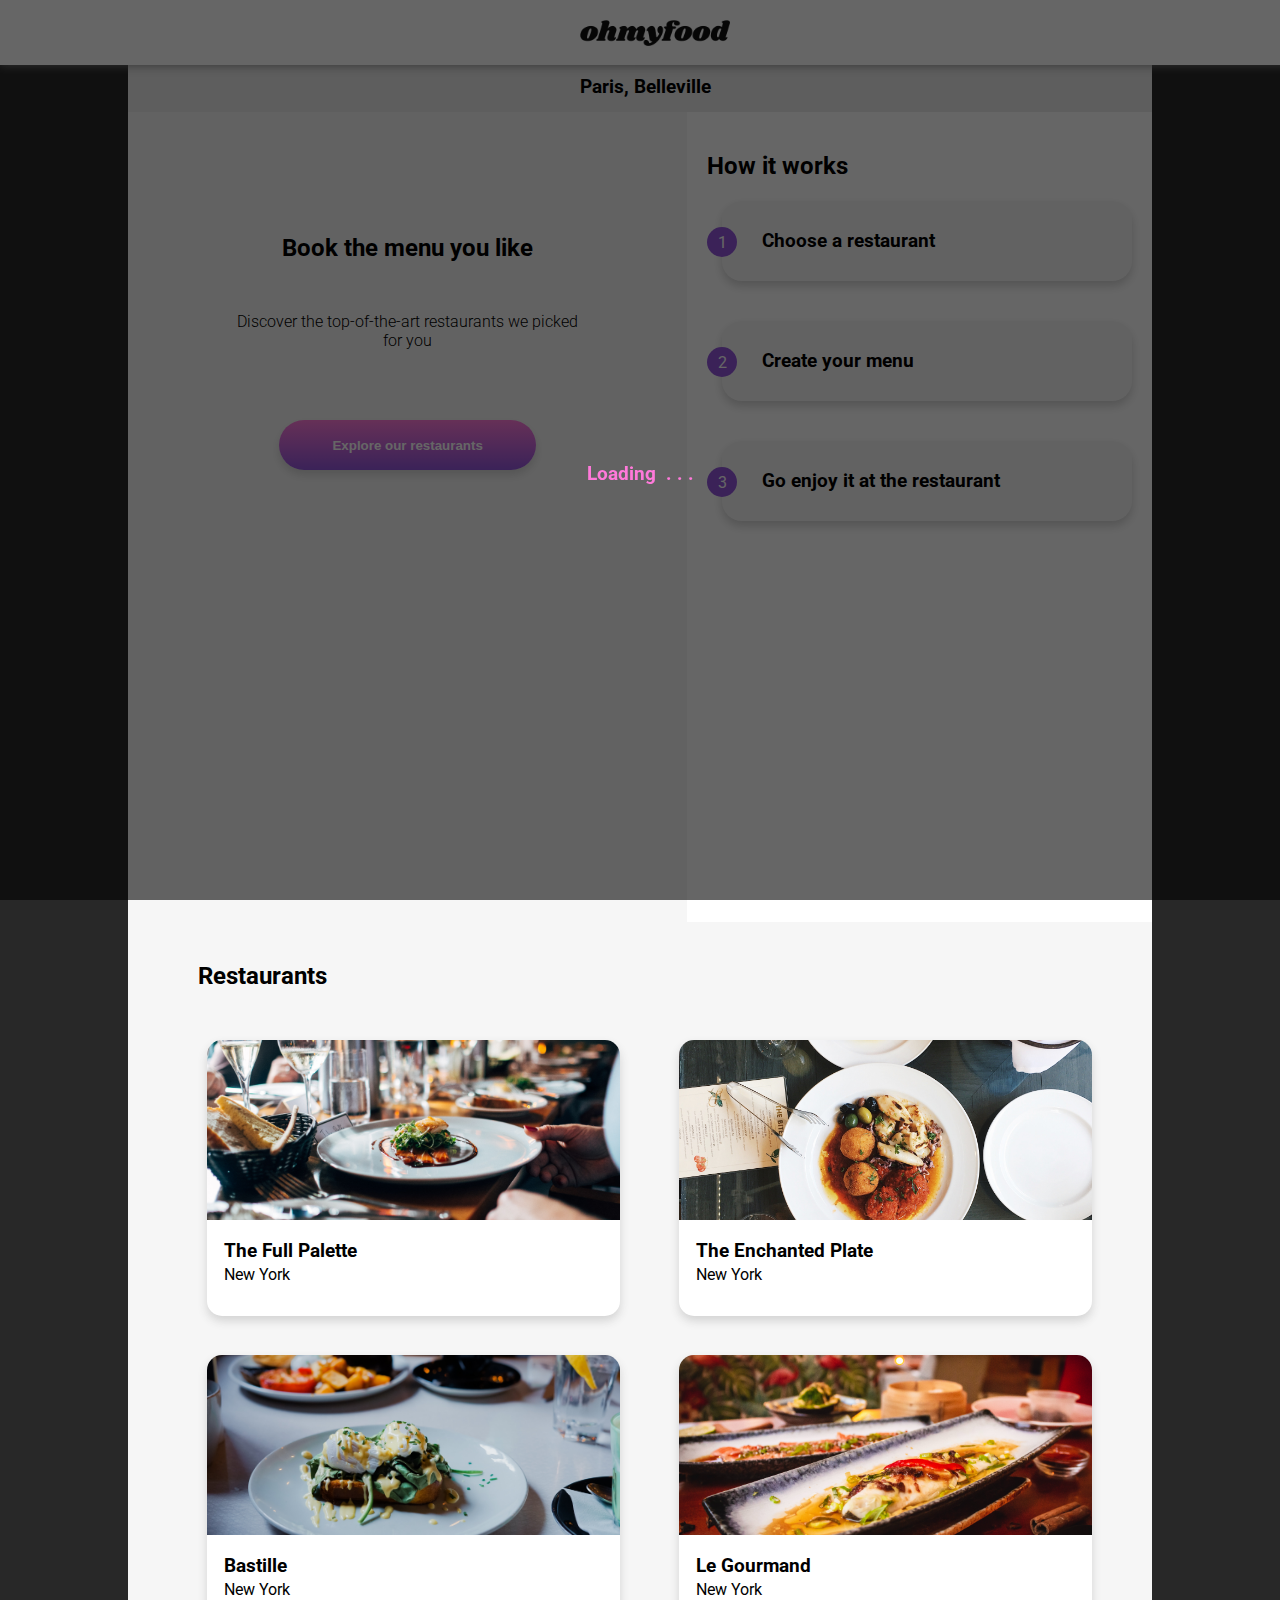
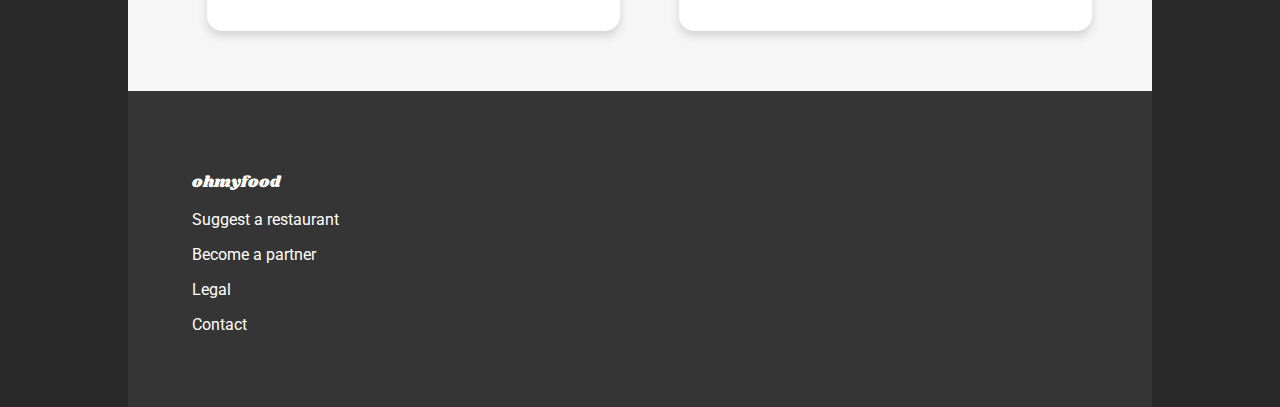
<file: index.html>
<!DOCTYPE html>
<html lang="en">
  <head>
    <meta charset="UTF-8" />
    <meta http-equiv="X-UA-Compatible" content="IE=edge" />
    <meta
      name="viewport"
      content="wclassth=device-wclassth, initial-scale=1.0"
    />
    <link rel="stylesheet" type="text/css" href="./css/style.css" />
    <link
      rel="stylesheet"
      href="https://cdnjs.cloudflare.com/ajax/libs/font-awesome/6.4.0/css/all.min.css"
      integrity="sha512-iecdLmaskl7CVkqkXNQ/ZH/XLlvWZOJyj7Yy7tcenmpD1ypASozpmT/E0iPtmFIB46ZmdtAc9eNBvH0H/ZpiBw=="
      crossorigin="anonymous"
      referrerpolicy="no-referrer"
    />

    <title>Oh My Food</title>
  </head>

  <body>
    <header>
      <a href="index.html">
        <img src="./assets/logo/ohmyfood.png" alt="ohmyfood logo" />
      </a>
    </header>
   <section class="loading"><i class="fas fa-utensils"></i><h3>Loading &nbsp;<span>.</span>&nbsp;<span>.</span>&nbsp;<span>.</span></h3></section>

    <main class="home">
      <section class="location">
        <h3><i class="fas fa-map-marker-alt"></i>&nbsp; Paris, Belleville</h3>
      </section>
      <div class="home-flex">
        <section class="presentation">
          <h2>Book the menu you like</h2>
          <p>
            <span class="light-label"
              >Discover the top-of-the-art restaurants we picked for you</span
            >
          </p>
          <button>Explore our restaurants</button>
        </section>
        <section class="usage">
          <h2>How it works</h2>
          <article>
            <h3><i class="fas fa-mobile-alt"></i>Choose a restaurant</h3>
            <p>1</p>
          </article>
          <article>
            <h3><i class="fas fa-list-ul"></i>Create your menu</h3>
            <p>2</p>
          </article>
          <article>
            <h3><i class="fas fa-store"></i>Go enjoy it at the restaurant</h3>
            <p>3</p>
          </article>
        </section>
      </div>
      <section class="restaurant">
        <h2>Restaurants</h2>
        <div class="card">
          <a href="full-palette.html">
            <img
              src="./assets/restaurants/jay-wennington-N_Y88TWmGwA-unsplash.jpg"
              alt="full-palette"
            />
            <article class="card-text">
              <h3>The Full Palette</h3>
              <span class="light-span">New York</span>
              <p>
                <span><i class="fas fa-heart"></i></span>
                <span><i class="far fa-heart"></i></span>
              </p>
            </article>
          </a>
        </div>
        <div class="card">
          <a href="enchanted.html">
            <img
              src="./assets/restaurants/stil-u2Lp8tXIcjw-unsplash.jpg"
              alt="enchanted"
            />
            <article class="card-text">
              <h3>The Enchanted Plate</h3>
              <span class="light-span">New York</span>
              <p>
                <span><i class="fas fa-heart"></i></span>
                <span><i class="far fa-heart"></i></span>
              </p>
            </article>
          </a>
        </div>
        <div class="card">
          <a href="bastille.html">
            <img
              src="./assets/restaurants/toa-heftiba-DQKerTsQwi0-unsplash.jpg"
              alt="bastille"
            />
            <article class="card-text">
              <h3>Bastille</h3>
              <span class="light-span">New York</span>
              <p>
                <span><i class="fas fa-heart"></i></span>
                <span><i class="far fa-heart"></i></span>
              </p>
            </article>
          </a>
        </div>
        <div class="card">
          <a href="gourmand.html">
            <img
              src="./assets/restaurants/louis-hansel-shotsoflouis-qNBGVyOCY8Q-unsplash.jpg"
              alt="gourmand"
            />
            <article class="card-text">
              <h3>Le Gourmand</h3>
              <span class="light-span">New York</span>
              <p>
                <span><i class="fas fa-heart"></i></span>
                <span><i class="far fa-heart"></i></span>
              </p>
            </article>
          </a>
        </div>
      </section>
    </main>
    <footer class="home-footer">
      <p>ohmyfood</p>
      <a href="#"
        ><p><i class="fas fa-utensils"></i>Suggest a restaurant</p></a
      >
      <a href="#"
        ><p><i class="fas fa-hands-helping"></i>Become a partner</p></a
      >
      <a href="#"><p>Legal</p></a>
      <a href="mailto:bayingray@hotmail.com"><p>Contact</p></a>
    </footer>
  </body>
</html>
</file>
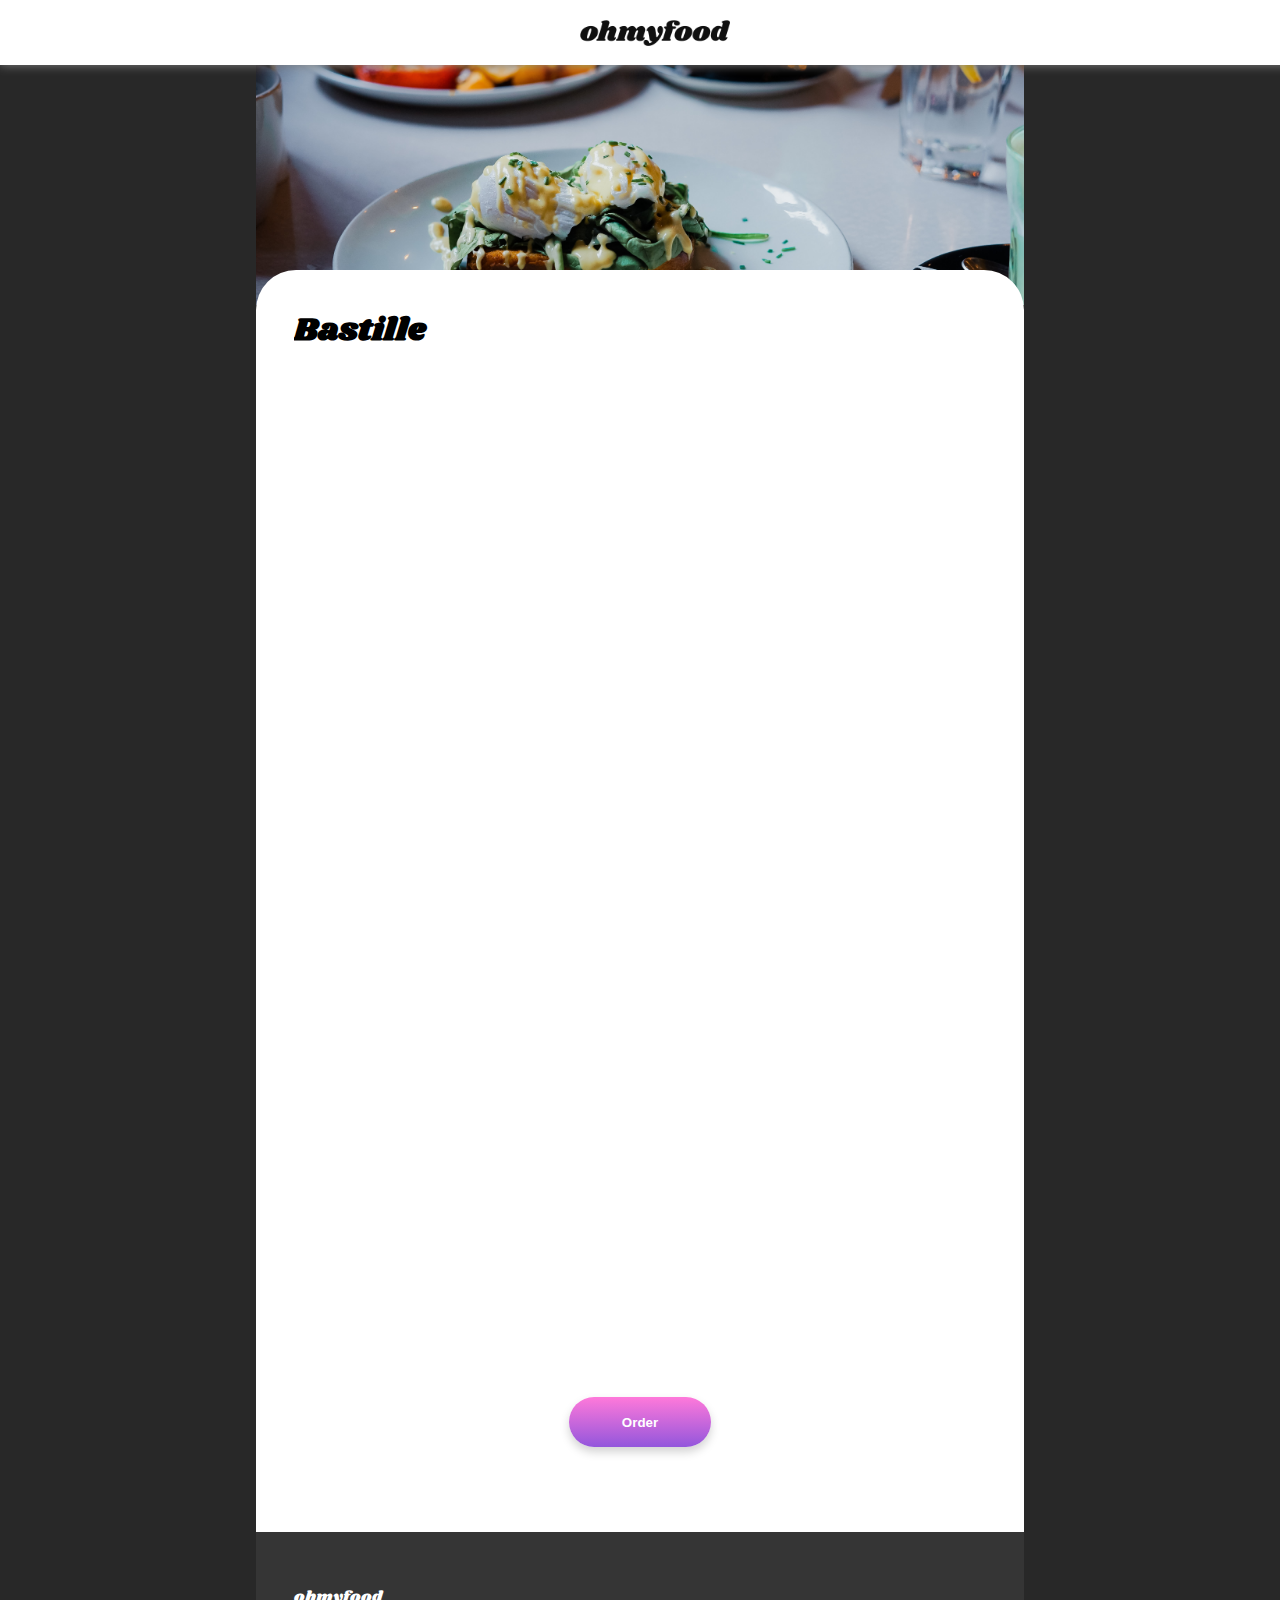
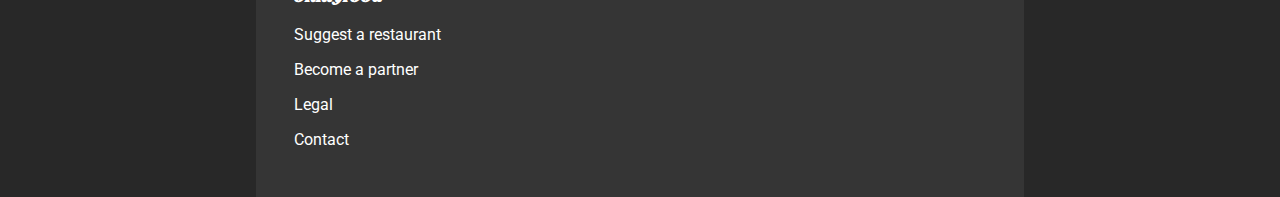
<file: bastille.html>
<!DOCTYPE html>
<html lang="en">
<head>
    <meta charset="UTF-8">
    <meta http-equiv="X-UA-Compatible" content="IE=edge">
    <meta name="viewport" content="width=device-width, initial-scale=1.0">
      <link rel="stylesheet" type="text/css" href="./css/style.css" />
    <link rel="stylesheet" href="https://cdnjs.cloudflare.com/ajax/libs/font-awesome/6.4.0/css/all.min.css"
        integrity="sha512-iecdLmaskl7CVkqkXNQ/ZH/XLlvWZOJyj7Yy7tcenmpD1ypASozpmT/E0iPtmFIB46ZmdtAc9eNBvH0H/ZpiBw=="
        crossorigin="anonymous" referrerpolicy="no-referrer" />
    <title>Bastille</title>
</head>
<body>
    <header>
        <a href="index.html">
            <img src="./assets/logo/ohmyfood.png" alt="ohmyfood logo" />
        </a>
    </header>
    <main class="menu bastille">
        <section>
        <h1>Bastille<span><i class="far fa-heart"></i></span></h1>
        <article class="entrees">
            <h3>ENTREES</h3>
            <ul class="dish"> 
                <li>Citrus Squid Carpaccio <br><span>With orange zest</span></li>
                <li><br>25€</li>
                <li><i class="fas fa-check-circle"></i></li>
            </ul>
            <ul class="dish">
            
                 <li>Grandmother's Vegetable Soup <br><span>Carrots, parsnips, Jerusalem artichoke</span></li>
                  <li><br>35€</li>
                 <li><i class="fas fa-check-circle"></i></li>

            </ul>
              <ul class="dish">
            
                 <li>Onion Soup <br><span>Revisited</span></li>
                  <li><br>20€</li>
                 <li><i class="fas fa-check-circle"></i></li>

            </ul>

        </article>
        <article class="main-dish">
            <h3>MAIN DISH</h3>
               <ul class="dish"> 
                <li>Scallops <br><span>With mashed parsnip</span></li>
                <li><br>40€</li>
                <li><i class="fas fa-check-circle"></i></li>
            </ul> 
             <ul class="dish"> 
                <li>Magret de canard <br><span>With mashed potatoes</span></li>
                <li><br>35€</li>
                <li><i class="fas fa-check-circle"></i></li>
            </ul>

              <ul class="dish"> 
                <li>Game Hen <br><span>With vegetable gnocchis</span></li>
                <li><br>44€</li>
                <li><i class="fas fa-check-circle"></i></li>
            </ul>
        </article>
        <article class="desserts">
            <h3>DESSERTS</h3>
             <ul class="dish"> 
                <li>Floral Ice Cream<br><span>With hazelnut butter</span></li>
                <li><br>18€</li>
                <li><i class="fas fa-check-circle"></i></li>
            </ul>
              <ul class="dish"> 
                <li>Chocolate Lava Cake <br><span>Revisited</span></li>
                <li><br>22€</li>
                <li><i class="fas fa-check-circle"></i></li>
            </ul>
              <ul class="dish"> 
                <li>Napolean <br><span>With blueberries and marzipan</span></li>
                <li><br>23€</li>
                <li><i class="fas fa-check-circle"></i></li>
            </ul>

        </article>
        <div class="menu-button">
        <button> Order </button>
        </div>
        </section>
        
     <footer>
            <p>ohmyfood</p>
            <a href="#"><p><i class="fas fa-utensils"></i>Suggest a restaurant</p></a>
            <a href="#"><p><i class="fas fa-hands-helping"></i>Become a partner</p></a>
            <a href="#"><p>Legal</p></a>
            <a href="mailto:bayingray@hotmail.com"><p>Contact</p></a>
        </footer>


    </main>
</body>
</html>
</file>
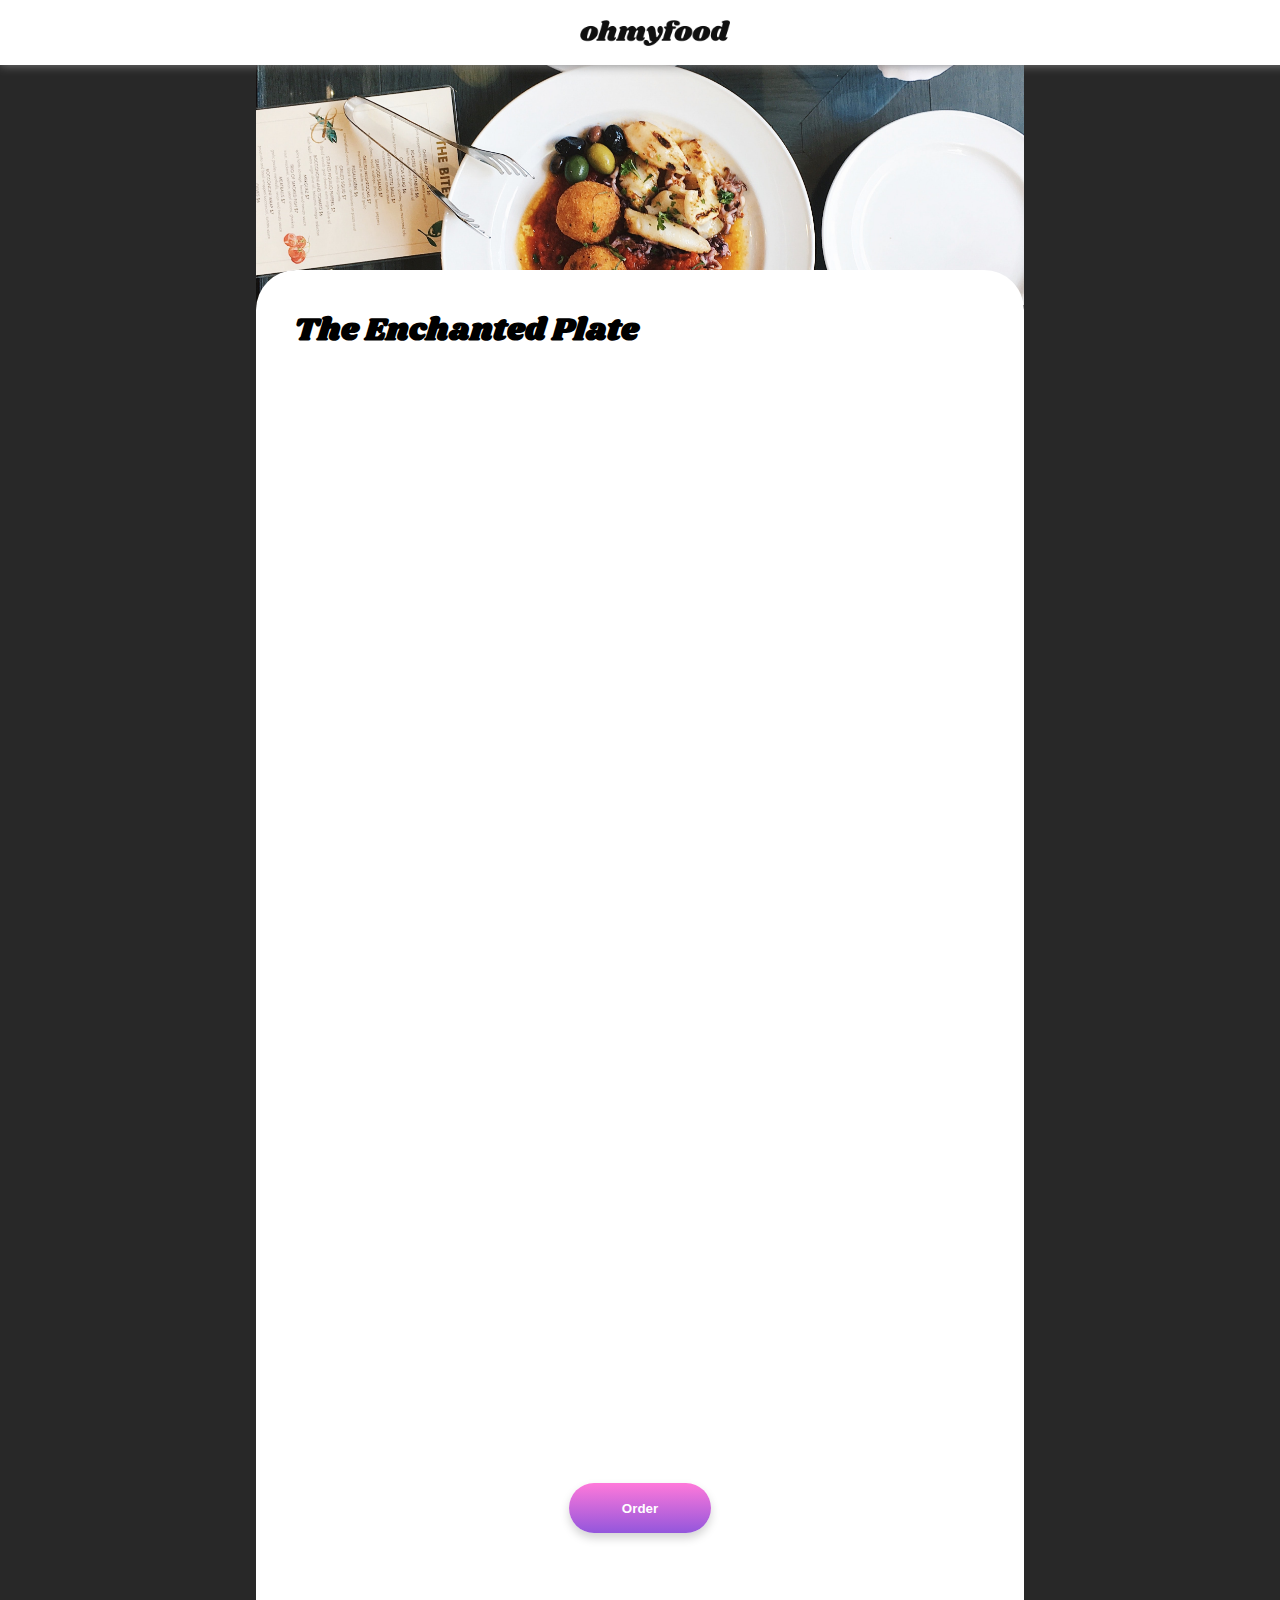
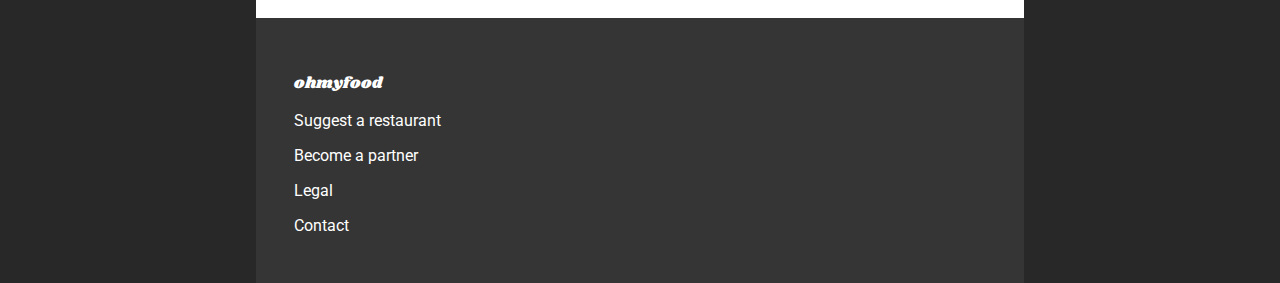
<file: enchanted.html>
<!DOCTYPE html>
<html lang="en">
<head>
    <meta charset="UTF-8">
    <meta http-equiv="X-UA-Compatible" content="IE=edge">
    <meta name="viewport" content="width=device-width, initial-scale=1.0">
          <link rel="stylesheet" type="text/css" href="./css/style.css" />
    <link rel="stylesheet" href="https://cdnjs.cloudflare.com/ajax/libs/font-awesome/6.4.0/css/all.min.css"
        integrity="sha512-iecdLmaskl7CVkqkXNQ/ZH/XLlvWZOJyj7Yy7tcenmpD1ypASozpmT/E0iPtmFIB46ZmdtAc9eNBvH0H/ZpiBw=="
        crossorigin="anonymous" referrerpolicy="no-referrer" />
    <title>The Enchanted Plate</title>
</head>
<body>
     <header>
        <a href="index.html">
            <img src="./assets/logo/ohmyfood.png" alt="ohmyfood logo" />
        </a>
    </header>
    <main class="menu enchanted">
        <section>
        <h1>The Enchanted Plate<span><i class="far fa-heart"></i></span></h1>
        <article class="entrees">
            <h3>ENTREES</h3>
            <ul class="dish"> 
                <li>Foie Gras Ravioli <br><span>With truffle cream</span></li>
                <li><br>25€</li>
                <li><i class="fas fa-check-circle"></i></li>
            </ul>
            <ul class="dish">
            
                 <li>Oscietra Cavier <br><span>With buckwheat blinis</span></li>
                  <li><br>35€</li>
                 <li><i class="fas fa-check-circle"></i></li>

            </ul>
              <ul class="dish">
            
                 <li>Lobster and Leek Foam<br><span>Marinated with orange zest</span></li>
                  <li><br>20€</li>
                 <li><i class="fas fa-check-circle"></i></li>

            </ul>
              <ul class="dish">
            
                 <li>Duck Foie Gras<br><span>With fig jam and grilled baguette</span></li>
                  <li><br>35€</li>
                 <li><i class="fas fa-check-circle"></i></li>

            </ul>

        </article>
        <article class="main-dish">
            <h3>MAIN DISH</h3>
               <ul class="dish"> 
                <li>Frensh Buttered Scallops<br><span>With white celery puree</span></li>
                <li><br>40€</li>
                <li><i class="fas fa-check-circle"></i></li>
            </ul> 
             <ul class="dish"> 
                <li>Pan-Fried Lobster <br><span>With mashed sweet potatoes</span></li>
                <li><br>35€</li>
                <li><i class="fas fa-check-circle"></i></li>
            </ul>

              <ul class="dish"> 
                <li>Braised Ox Tail <br><span>With wild rice and lemon zest</span></li>
                <li><br>44€</li>
                <li><i class="fas fa-check-circle"></i></li>
            </ul>
        </article>
        <article class="desserts">
            <h3>DESSERTS</h3>
             <ul class="dish"> 
                <li>Chocolate and Hazalnut Macaroon <br><span>With caramel butter ice cream</span></li>
                <li><br>18€</li>
                <li><i class="fas fa-check-circle"></i></li>
            </ul>
              <ul class="dish"> 
                <li>Baba au rhum <br><span>With lemon drizzle</span></li>
                <li><br>22€</li>
                <li><i class="fas fa-check-circle"></i></li>
            </ul>
              <ul class="dish"> 
                <li>Lemon Meringue Pie <br><span>Destructured</span></li>
                <li><br>23€</li>
                <li><i class="fas fa-check-circle"></i></li>
            </ul>

        </article>
        <div class="menu-button">
        <button> Order </button>
        </div>
        </section>
        
     <footer>
            <p>ohmyfood</p>
            <a href="#"><p><i class="fas fa-utensils"></i>Suggest a restaurant</p></a>
            <a href="#"><p><i class="fas fa-hands-helping"></i>Become a partner</p></a>
            <a href="#"><p>Legal</p></a>
            <a href="mailto:bayingray@hotmail.com"><p>Contact</p></a>
        </footer>


    </main>
</body>
</html>
</file>
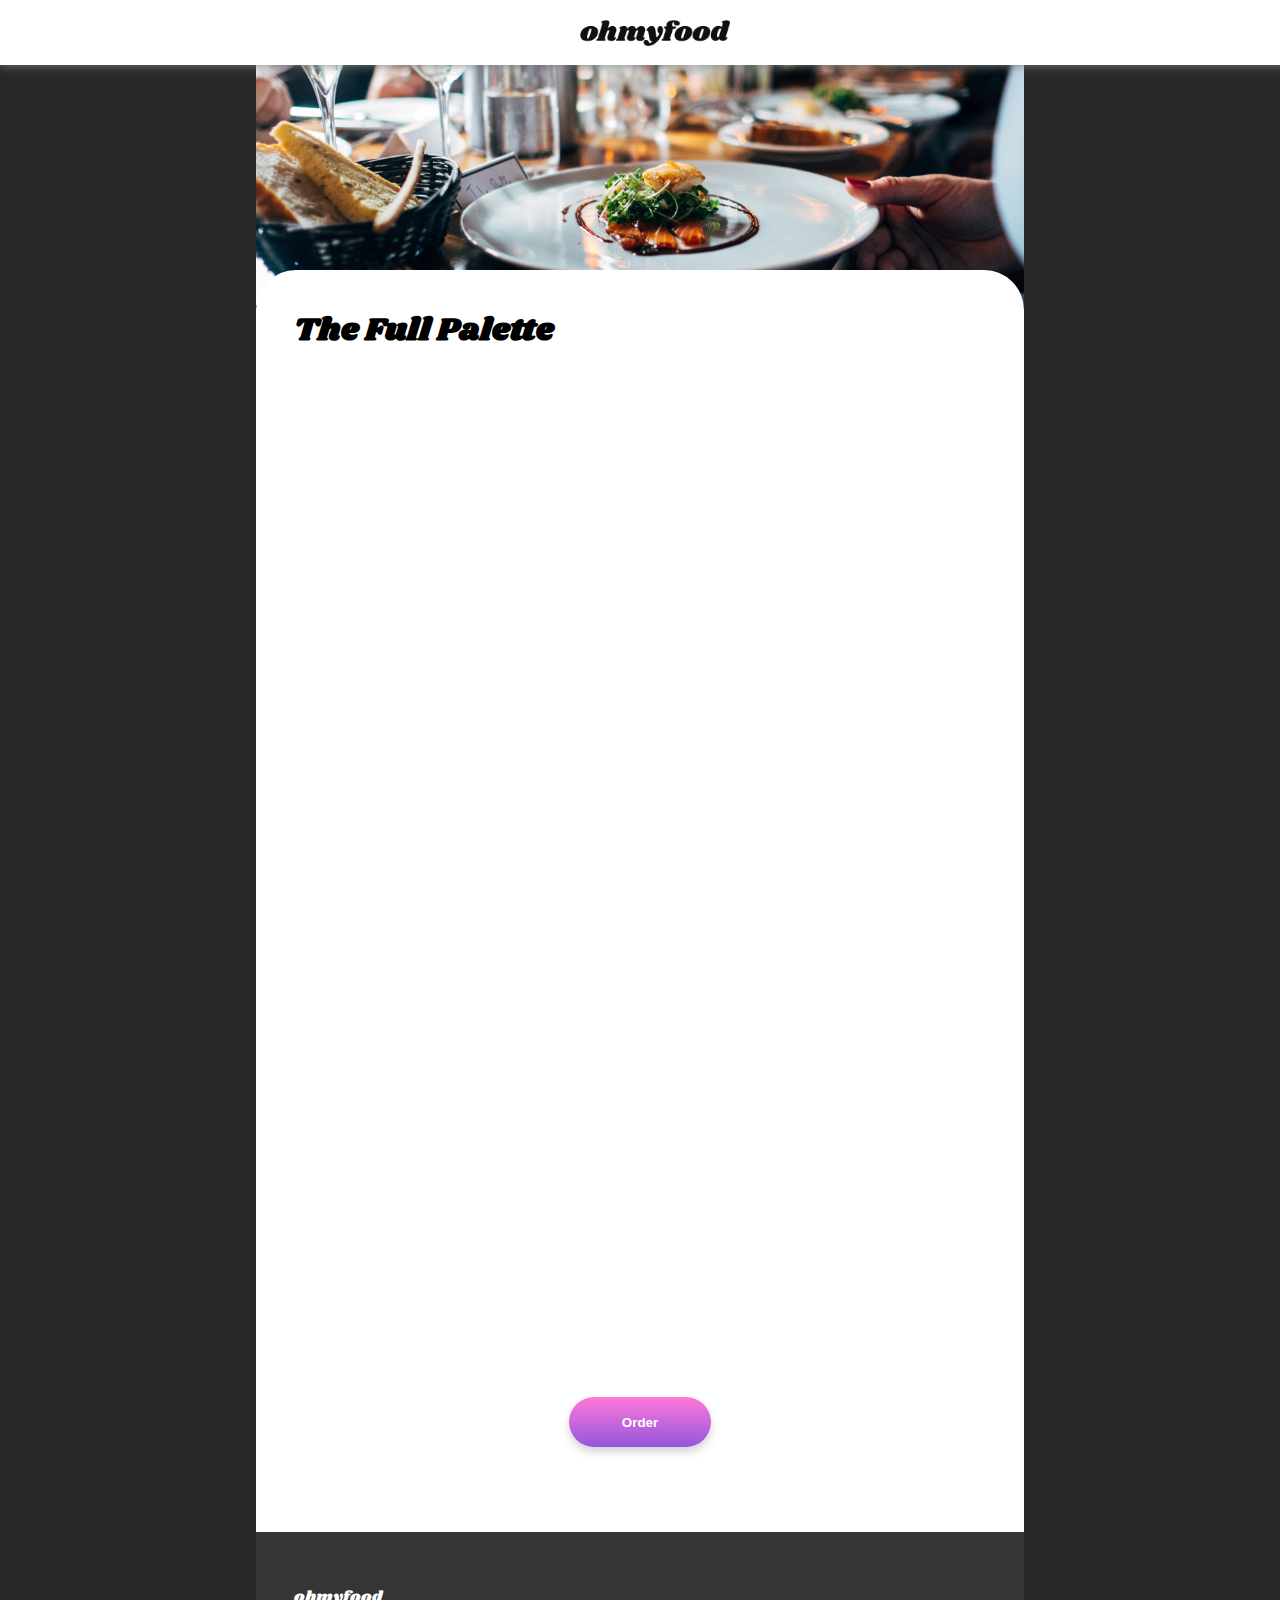
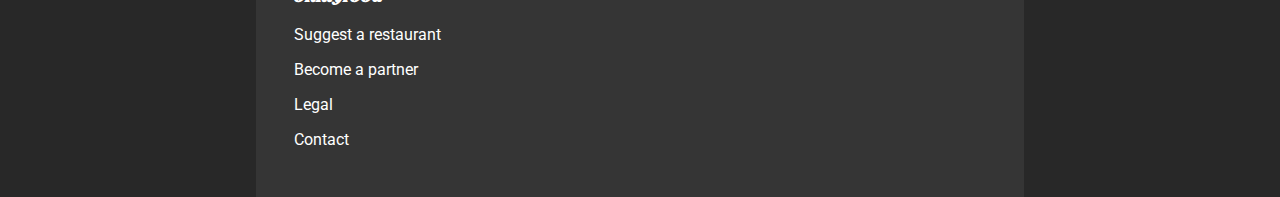
<file: full-palette.html>
<!DOCTYPE html>
<html lang="en">
<head>
    <meta charset="UTF-8">
    <meta http-equiv="X-UA-Compatible" content="IE=edge">
    <meta name="viewport" content="width=device-width, initial-scale=1.0">
      <link rel="stylesheet" type="text/css" href="./css/style.css" />
    <link rel="stylesheet" href="https://cdnjs.cloudflare.com/ajax/libs/font-awesome/6.4.0/css/all.min.css"
        integrity="sha512-iecdLmaskl7CVkqkXNQ/ZH/XLlvWZOJyj7Yy7tcenmpD1ypASozpmT/E0iPtmFIB46ZmdtAc9eNBvH0H/ZpiBw=="
        crossorigin="anonymous" referrerpolicy="no-referrer" />
    <title>The Full Palette</title>
</head>
<body>
    <header>
        <a href="index.html">
            <img src="./assets/logo/ohmyfood.png" alt="ohmyfood logo" />
        </a>
    </header>
    <main class="menu full-palette">
        <section>
        <h1>The Full Palette <span><i class="far fa-heart"></i></span></h1>
        <article class="entrees">
            <h3>ENTREES</h3>
            <ul class="dish"> 
                <li>Escargot <br><span>With southern French spices</span></li>
                <li><br>25€</li>
                <li><i class="fas fa-check-circle"></i></li>
            </ul>
            <ul class="dish">
            
                 <li>Duck Foie Gras <br><span>With black truffle savings</span></li>
                  <li><br>35€</li>
                 <li><i class="fas fa-check-circle"></i></li>

            </ul>
              <ul class="dish">
            
                 <li>Fried egg <br><span>Seasoned with truffle cream and cavier</span></li>
                  <li><br>20€</li>
                 <li><i class="fas fa-check-circle"></i></li>

            </ul>

        </article>
        <article class="main-dish">
            <h3>MAIN DISH</h3>
               <ul class="dish"> 
                <li>Herb-Encrusted Steak <br><span>With delicately sliced and seasoned vegetables</span></li>
                <li><br>40€</li>
                <li><i class="fas fa-check-circle"></i></li>
            </ul> 
             <ul class="dish"> 
                <li>Ox Tail Shepard's Pie <br><span>With black truffle and pureed parsnips</span></li>
                <li><br>35€</li>
                <li><i class="fas fa-check-circle"></i></li>
            </ul>

              <ul class="dish"> 
                <li>Filet of Sole <br><span>With citrus dressing</span></li>
                <li><br>44€</li>
                <li><i class="fas fa-check-circle"></i></li>
            </ul>
        </article>
        <article class="desserts">
            <h3>DESSERTS</h3>
             <ul class="dish"> 
                <li>Paris-Brest <br><span>Revisited</span></li>
                <li><br>18€</li>
                <li><i class="fas fa-check-circle"></i></li>
            </ul>
              <ul class="dish"> 
                <li>Chocolate Macaroons <br><span>With vanilla ice cream</span></li>
                <li><br>22€</li>
                <li><i class="fas fa-check-circle"></i></li>
            </ul>
              <ul class="dish"> 
                <li>Chocolate Mousse <br><span>With spices and black truffle</span></li>
                <li><br>23€</li>
                <li><i class="fas fa-check-circle"></i></li>
            </ul>

        </article>
        <div class="menu-button">
        <button> Order </button>
        </div>
        </section>
        
     <footer>
            <p>ohmyfood</p>
            <a href="#"><p><i class="fas fa-utensils"></i>Suggest a restaurant</p></a>
            <a href="#"><p><i class="fas fa-hands-helping"></i>Become a partner</p></a>
            <a href="#"><p>Legal</p></a>
            <a href="mailto:bayingray@hotmail.com"><p>Contact</p></a>
        </footer>


    </main>
</body>
</html>
</file>
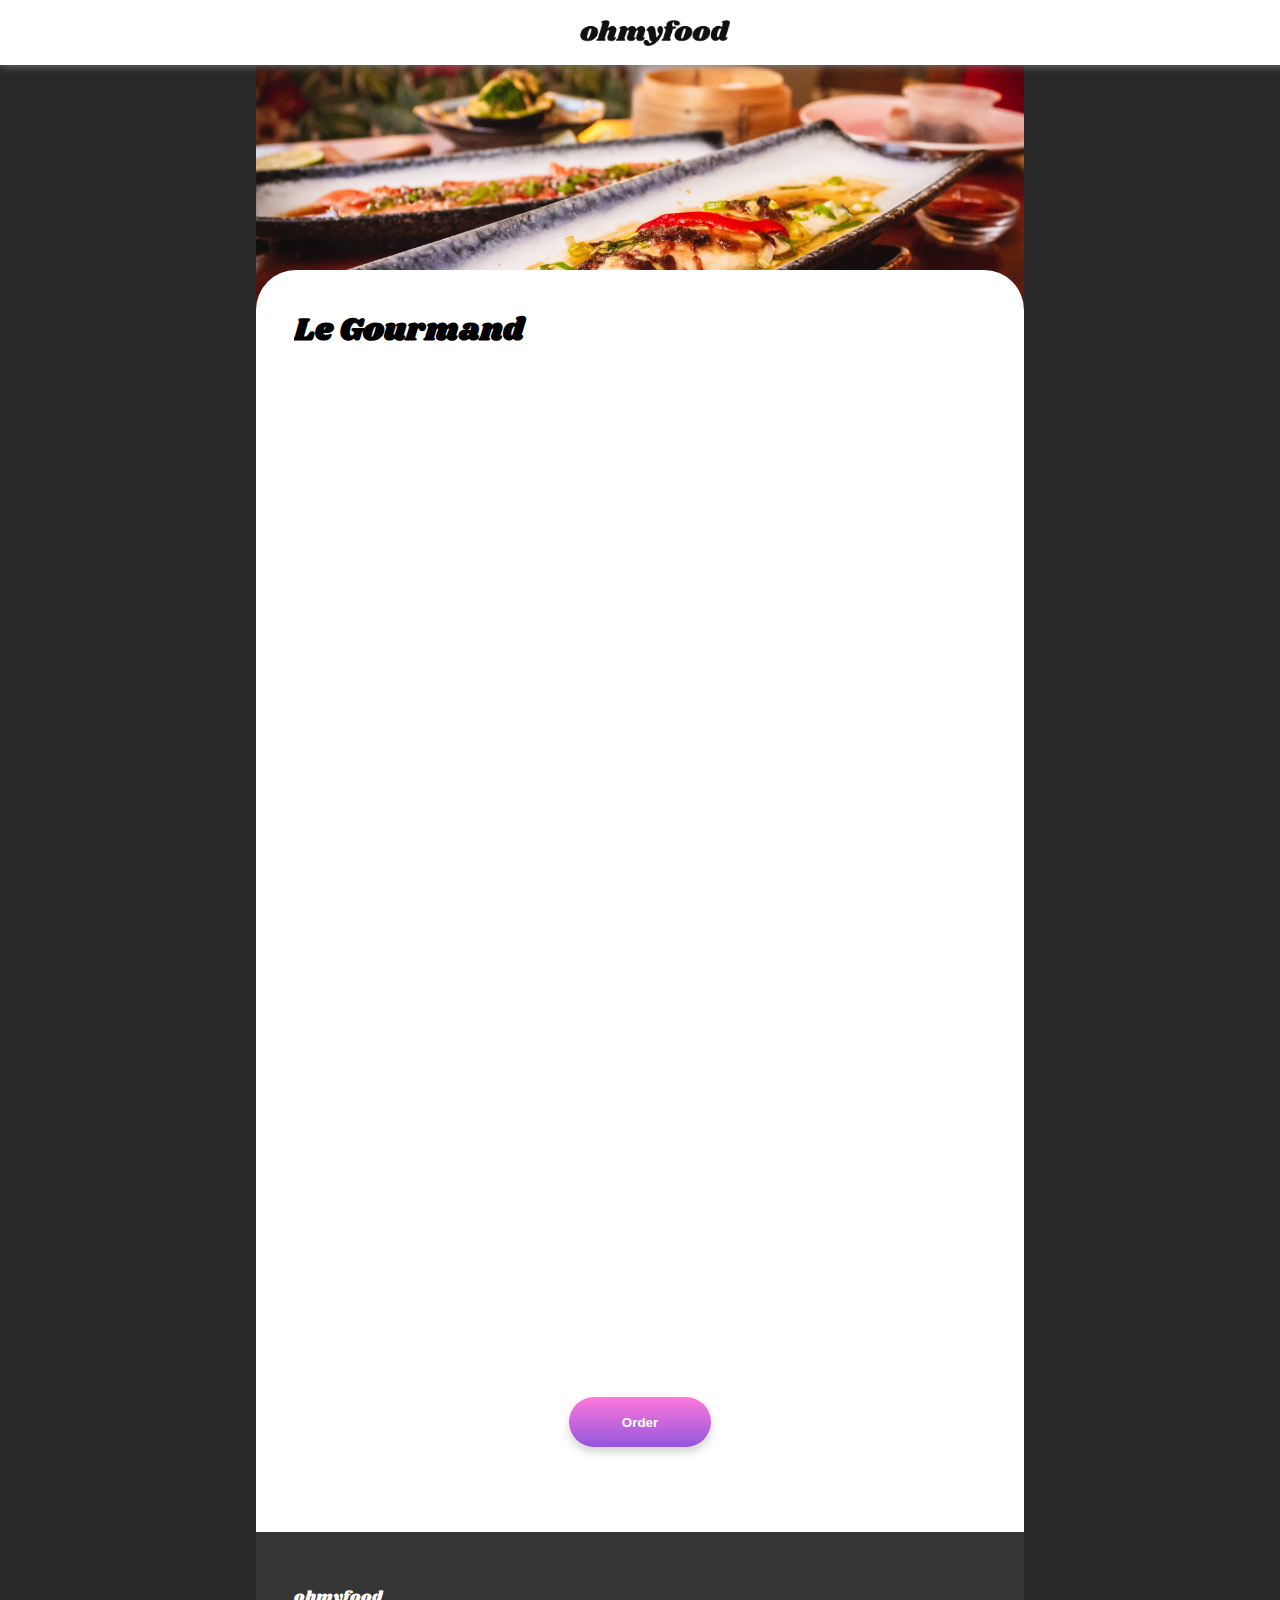
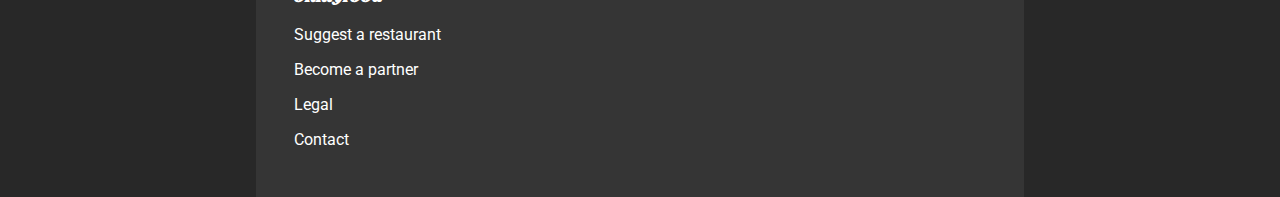
<file: gourmand.html>
<!DOCTYPE html>
<html lang="en">
<head>
    <meta charset="UTF-8">
    <meta http-equiv="X-UA-Compatible" content="IE=edge">
    <meta name="viewport" content="width=device-width, initial-scale=1.0">
      <link rel="stylesheet" type="text/css" href="./css/style.css" />
    <link rel="stylesheet" href="https://cdnjs.cloudflare.com/ajax/libs/font-awesome/6.4.0/css/all.min.css"
        integrity="sha512-iecdLmaskl7CVkqkXNQ/ZH/XLlvWZOJyj7Yy7tcenmpD1ypASozpmT/E0iPtmFIB46ZmdtAc9eNBvH0H/ZpiBw=="
        crossorigin="anonymous" referrerpolicy="no-referrer" />
    <title>Le Gourmand</title>
</head>
<body>
    <header>
        <a href="index.html">
            <img src="./assets/logo/ohmyfood.png" alt="ohmyfood logo" />
        </a>
    </header>
    <main class="menu gourmand">
        <section>
        <h1>Le Gourmand <span><i class="far fa-heart"></i></span></h1>
        <article class="entrees">
            <h3>ENTREES</h3>
            <ul class="dish"> 
                <li>Tuna Carpaccio <br><span>Seasoned with yuzu</span></li>
                <li><br>25€</li>
                <li><i class="fas fa-check-circle"></i></li>
            </ul>
            <ul class="dish">
            
                 <li>Crunchy Lobster Croquets <br><span>With seasonal vegetables</span></li>
                  <li><br>35€</li>
                 <li><i class="fas fa-check-circle"></i></li>

            </ul>
              <ul class="dish">
            
                 <li>Mushroom soup <br><span>With truffles</span></li>
                  <li><br>20€</li>
                 <li><i class="fas fa-check-circle"></i></li>

            </ul>

        </article>
        <article class="main-dish">
            <h3>MAIN DISH</h3>
               <ul class="dish"> 
                <li>Roast Chicken with Provincal Herbs<br><span>With truffle cream</span></li>
                <li><br>40€</li>
                <li><i class="fas fa-check-circle"></i></li>
            </ul> 
             <ul class="dish"> 
                <li>Roasted Lobster <br><span>With seasonal vegetables</span></li>
                <li><br>35€</li>
                <li><i class="fas fa-check-circle"></i></li>
            </ul>

              <ul class="dish"> 
                <li>Angust Beef Ribs <br><span>With mashed parsnips</span></li>
                <li><br>44€</li>
                <li><i class="fas fa-check-circle"></i></li>
            </ul>
        </article>
        <article class="desserts">
            <h3>DESSERTS</h3>
             <ul class="dish"> 
                <li>Assorted Dessert Plate <br><span>Chef's choice</span></li>
                <li><br>18€</li>
                <li><i class="fas fa-check-circle"></i></li>
            </ul>
              <ul class="dish"> 
                <li>Crème brulée <br><span>Revisited</span></li>
                <li><br>22€</li>
                <li><i class="fas fa-check-circle"></i></li>
            </ul>
              <ul class="dish"> 
                <li>Tiramisu <br><span>With hazelnuts</span></li>
                <li><br>23€</li>
                <li><i class="fas fa-check-circle"></i></li>
            </ul>

        </article>
        <div class="menu-button">
        <button> Order </button>
        </div>
        </section>
        
     <footer>
            <p>ohmyfood</p>
            <a href="#"><p><i class="fas fa-utensils"></i>Suggest a restaurant</p></a>
            <a href="#"><p><i class="fas fa-hands-helping"></i>Become a partner</p></a>
            <a href="#"><p>Legal</p></a>
            <a href="mailto:bayingray@hotmail.com"><p>Contact</p></a>
        </footer>


    </main>
</body>
</html>
</file>
<file: css/style.css>
@import url("https://fonts.googleapis.com/css2?family=Roboto:ital,wght@0,100;0,300;0,400;0,500;0,700;0,900;1,100;1,300;1,400;1,500;1,700;1,900&family=Shrikhand&display=swap");
body {
  width: 100%;
  height: 100%;
  font-family: "Roboto", sans-serif;
  margin: 0;
  padding: 0;
}

main {
  position: relative;
  z-index: 9;
  padding-top: 62px;
  box-sizing: border-box;
  width: 100%;
}

a {
  text-decoration: none;
  color: black;
}

.light-label {
  font-weight: 300;
}

li {
  font-size: 1.2em;
  font-family: "Roboto", sans-serif;
  font-weight: bold;
}

@media screen and (min-width: 768px) {
  main {
    position: relative;
    width: 80%;
    top: 0;
    left: 10%;
  }
  section {
    box-sizing: border-box;
    margin: 0 auto;
  }
  body {
    background-color: #282828;
  }
}
@keyframes spin {
  100% {
    transform: rotate(360deg);
  }
}
@keyframes fade-in {
  0% {
    opacity: 0;
    transform: translateY(0px);
  }
  50% {
    opacity: 1;
  }
  100% {
    opacity: 1;
    transform: translateY(10px);
  }
}
@keyframes loading {
  0% {
    opacity: 1;
    bottom: 0%;
  }
  99% {
    opacity: 0;
    bottom: 0%;
  }
  100% {
    opacity: 0;
    bottom: 100%;
  }
}
@keyframes beating {
  0% {
    transform: scale(1) rotate(0);
  }
  25% {
    transform: scale(1.3) rotate(20deg);
  }
  50% {
    transform: scale(1) rotate(0);
  }
  75% {
    transform: scale(1.3) rotate(-20deg);
  }
  100% {
    transform: scale(1) rotate(0);
  }
}
@keyframes dots {
  0% {
    opacity: 0;
  }
  100% {
    opacity: 1;
  }
}
header {
  width: 100%;
  height: 5px;
  position: fixed;
  top: 0;
  left: 0;
  display: flex;
  justify-content: center;
  align-items: center;
  padding: 30px;
  box-shadow: 0 0 10px grey;
  background-color: white;
  z-index: 10;
}
header img {
  -o-object-fit: contain;
     object-fit: contain;
  max-width: 150px;
  display: block;
  margin: 0 auto;
  position: relative;
  left: -15px;
}
header:hover {
  cursor: pointer;
}

.loading {
  z-index: 1000;
  position: fixed;
  display: flex;
  justify-content: center;
  align-items: center;
  flex-direction: column;
  top: 0;
  left: 0;
  bottom: 0;
  right: 0;
  background-color: rgba(0, 0, 0, 0.6);
  color: #FF79DA;
  animation: loading 0.5s ease-in-out forwards;
  animation-delay: 1.5s;
}
.loading i {
  font-size: 3em;
  margin-bottom: 1em;
  animation: beating 1s ease-in-out forwards infinite;
}
.loading h3 span {
  opacity: 1;
  animation: dots 0.7s ease-in-out forwards infinite;
}
.loading h3 span:nth-child(1) {
  animation-delay: 0.2s;
}
.loading h3 span:nth-child(2) {
  animation-delay: 0.4s;
}
.loading h3 span:nth-child(3) {
  animation-delay: 0.6s;
}

.location {
  background-color: #eaeaea;
  height: 45px;
  display: flex;
  justify-content: center;
  align-items: center;
  padding: 1%;
}

.presentation {
  padding: 10%;
  text-align: center;
  align-items: center;
  background-color: #f6f6f6;
}
.presentation p {
  margin: 50px 0;
}
.presentation button {
  margin-top: 20px;
}

.usage {
  padding: 20px;
  background-color: white;
}
.usage article {
  position: relative;
  box-sizing: border-box;
  padding: 0 0 0 15px;
  margin: 5% 0;
  width: 100%;
  height: 80px;
  cursor: pointer;
}
.usage article h3 {
  display: flex;
  align-items: center;
  height: 100%;
  padding: 0 5% 0 30px;
  border-radius: 20px;
  background-color: #f6f6f6;
  box-shadow: 0 5px 10px lightgray;
  transition: all 0.4s;
}
.usage article h3 i {
  margin-right: 0.5em;
  transition: all 0.4s;
}
.usage article p {
  position: absolute;
  display: flex;
  align-items: center;
  justify-content: center;
  top: 10px;
  left: 0;
  width: 30px;
  height: 30px;
  border-radius: 50%;
  background-color: #9356DC;
  color: white;
}
.usage article:hover h3 {
  background-color: rgba(147, 86, 220, 0.2);
}
.usage article:hover i {
  color: #9356DC;
}

.restaurant {
  background-color: #f6f6f6;
  padding: 2%;
  justify-content: center;
  align-items: center;
}
.restaurant .card {
  box-sizing: border-box;
  border-radius: 15px;
  box-shadow: 0 5px 10px lightgray;
  background-color: white;
  min-height: 200px;
  width: 95%;
  margin-bottom: 4%;
  margin-left: 2%;
}
.restaurant .card img {
  -o-object-fit: cover;
     object-fit: cover;
  height: 180px;
  width: 100%;
  box-sizing: border-box;
  border-top-right-radius: 15px;
  border-top-left-radius: 15px;
  padding: 0;
}
.restaurant .card .card-text {
  padding-bottom: 15px;
  margin: 4%;
  position: relative;
}
.restaurant .card .card-text h3,
.restaurant .card .card-text span {
  margin: 0;
  margin-bottom: 3px;
}
.restaurant .card .card-text p {
  position: absolute;
  top: -10px;
  right: 0;
  width: 2em;
  height: 100%;
  overflow: hidden;
}
.restaurant .card .card-text p span {
  position: absolute;
  top: 0;
  left: 0;
  width: 100%;
  overflow: hidden;
}
.restaurant .card .card-text p span i {
  width: 100%;
  font-size: 1.8em;
  background: linear-gradient(#9356DC 0%, #FF79DA 100%);
  -webkit-background-clip: text;
  background-clip: text;
  -webkit-text-fill-color: transparent;
}
.restaurant .card .card-text p span:nth-child(1) {
  max-width: 0;
  transition: all 0.4s;
}
.restaurant .card .card-text p:hover > span:nth-child(1) {
  max-width: 100px;
}

@media screen and (min-width: 768px) and (max-width: 992px) {
  .presentation {
    width: 50%;
  }
}
@media screen and (min-width: 768px) {
  .home-footer {
    width: 70%;
    left: 10%;
  }
  .location {
    height: 50px;
  }
  .home-flex {
    display: flex;
    background-color: white;
    height: 90vh;
  }
  .usage {
    width: 50%;
    height: inherit;
  }
  .usage article {
    margin-bottom: 40px;
  }
  .restaurant {
    display: flex;
    flex-wrap: wrap;
    justify-content: space-evenly;
    align-items: flex-start;
  }
  .restaurant h2 {
    width: 100%;
    margin-bottom: 5%;
    margin-left: 5%;
  }
  .restaurant .card {
    width: 42%;
    transition: 0.3s;
  }
  .restaurant .card:hover {
    transform: scale(1.02);
  }
}
.full-palette::before {
  background-image: url("/assets/restaurants/jay-wennington-N_Y88TWmGwA-unsplash.jpg");
}

button {
  display: inline-block;
  height: 50px;
  border-radius: 25px;
  box-shadow: 0 5px 10px lightgray;
  padding: 0 4em;
  border: none;
  font-weight: 700;
  color: white;
  cursor: pointer;
  background: linear-gradient(180deg, #FF79DA 0%, #9356DC 100%);
  transition: all 0.4s;
}
button:hover {
  box-shadow: 0 4px 5px lightgray;
  filter: brightness(1.1);
}

.enchanted::before {
  background-image: url("../../assets/restaurants/stil-u2Lp8tXIcjw-unsplash.jpg");
}

.bastille::before {
  background-image: url("../../assets/restaurants/toa-heftiba-DQKerTsQwi0-unsplash.jpg");
}

.gourmand::before {
  background-image: url("../../assets/restaurants/louis-hansel-shotsoflouis-qNBGVyOCY8Q-unsplash.jpg");
}

.menu {
  padding: 270px 0 0 0;
}
.menu::before {
  content: "";
  position: absolute;
  top: 65px;
  left: 0;
  width: 100%;
  height: 240px;
  background-position: center;
  background-size: cover;
  background-repeat: no-repeat;
  z-index: -10;
}
.menu h1 {
  box-sizing: border-box;
  position: relative;
  font-family: "Shrikhand", cursive;
  padding-right: 1.5em;
  width: 100%;
  white-space: nowrap;
  overflow: hidden;
  text-overflow: ellipsis;
}
.menu h1 span {
  position: absolute;
  right: 0;
}
.menu section {
  background-color: white;
  border-top-right-radius: 40px;
  border-top-left-radius: 40px;
  padding: 2% 5%;
}
.menu article {
  margin-top: 2em;
}
.menu article > h3 {
  position: relative;
  font-weight: normal;
  padding-bottom: 10px;
  margin-top: 1em;
}
.menu article > h3::before {
  content: "";
  position: absolute;
  width: 45px;
  height: 3px;
  background-color: #99E2D0;
  bottom: 0;
}
.menu .dish {
  box-sizing: border-box;
  height: 70px;
  border-radius: 15px;
  background-color: white;
  box-shadow: 0px 5px 10px #C0C0C0;
  align-items: center;
  display: flex;
  padding-left: 1.5em;
  cursor: pointer;
}
.menu .dish li {
  white-space: nowrap;
  overflow: hidden;
  text-overflow: ellipsis;
}
.menu .dish li span {
  font-weight: normal;
  font-size: 0.8em;
}
.menu .dish li:nth-child(1) {
  flex: 1 1 auto;
  min-width: 0;
}
.menu .dish li:nth-child(2) {
  width: 70px;
  text-align: center;
}
.menu .dish li:nth-child(3) {
  width: 60px;
  display: flex;
  justify-content: center;
  align-items: center;
  max-width: 0px;
  height: 100%;
  color: white;
  background-color: #99E2D0;
  transition: all 0.4s;
}
.menu .dish li:nth-child(3) i {
  font-size: 1.5em;
}
.menu .dish:hover > li:nth-child(3) {
  max-width: 60px;
}
.menu .dish:hover > li:nth-child(3) i {
  animation: spin 0.4s;
}
.menu .menu-button {
  display: flex;
  justify-content: center;
  margin: 10%;
}

main.menu article {
  opacity: 0;
  animation: fade-in ease-in-out forwards;
  animation-duration: 1s;
}
main.menu article .dish {
  opacity: 0;
  animation: fade-in ease-in-out forwards;
  animation-duration: 3s;
}
main.menu article.entrees {
  animation-delay: 0s;
}
main.menu article.main-dish {
  animation-delay: 0.5s;
}
main.menu article.desserts {
  animation-delay: 1s;
}

@media screen and (min-width: 768px) {
  .menu {
    margin-left: 10%;
    width: 60%;
  }
}
footer {
  position: relative;
  padding: 5%;
  background-color: #353535;
}
footer p {
  margin-bottom: 0.6em;
  color: white;
}
footer > p {
  font-family: "Shrikhand", cursive;
  margin-bottom: 1em;
}
footer i {
  width: 1.6em;
}
footer a :hover {
  color: #99E2D0;
}/*# sourceMappingURL=style.css.map */
</file>
